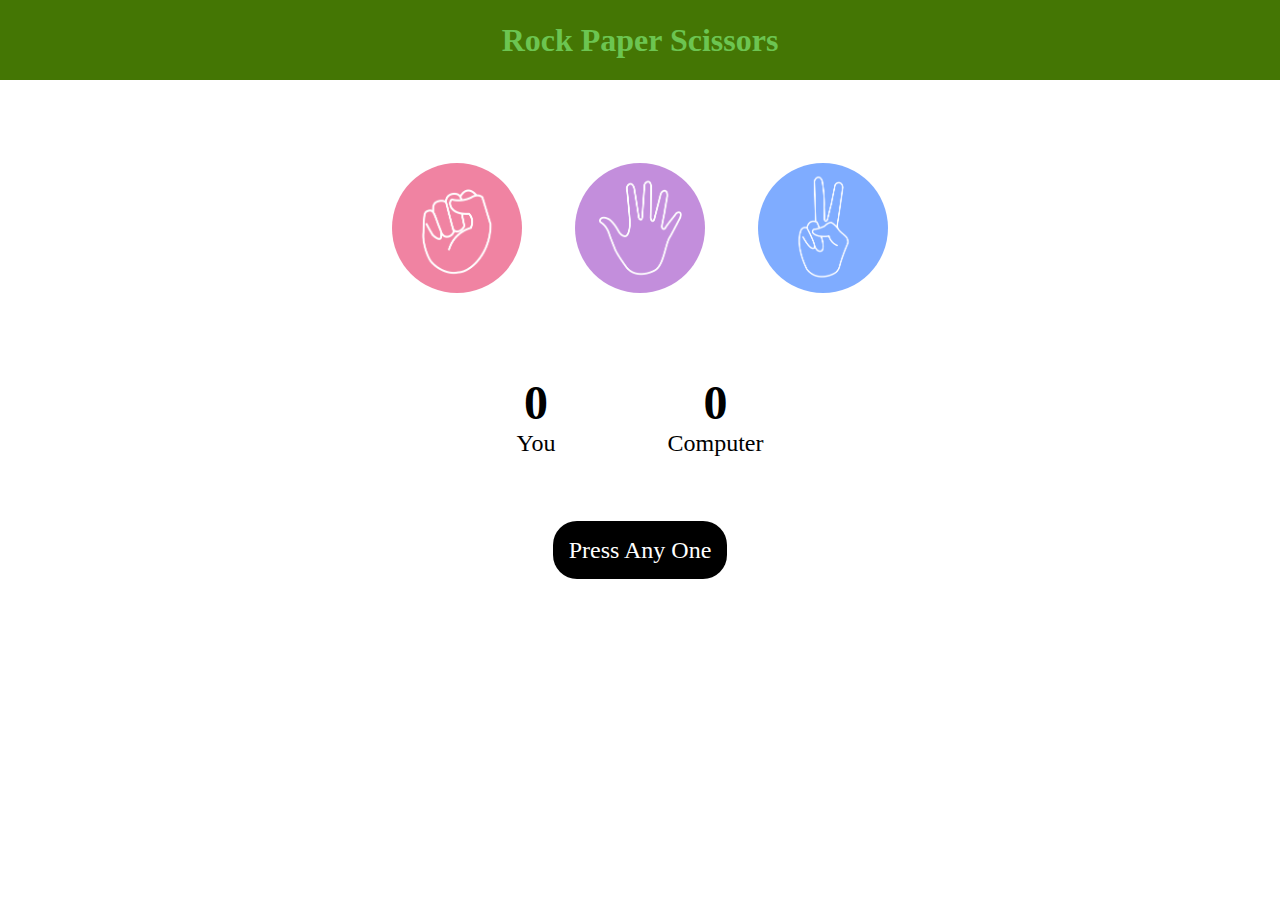
<file: Test2/index.html>
<!DOCTYPE html>
<html lang="en">
<head>
    <meta charset="UTF-8">
    <meta name="viewport" content="width=device-width, initial-scale=1.0">
    <title>Document</title>
    <link rel="stylesheet" href="style.css">
</head>
<body>
 <h1>Rock Paper Scissors</h1>   
<div class="choices">
    <div class="choice" id="rock"><img src="img/rock.png" alt="rock"></div>
    <div class="choice" id="paper"><img src="img/paper.png" alt="paper"></div>
    <div class="choice" id="scissor"><img src="img/scissors.png" alt="scissor"></div>
</div> 
<div class="score_board">
    <div class="score">
    <div id="you">0</div>
    <p>You</p>
</div>
<div class="score">
    <div id="comp">0</div>
    <p>Computer</p>
</div>
</div>

<div class="notice"><p>Press Any One</p></div>
<script src="app.js"></script>
</body>
</html>
</file>
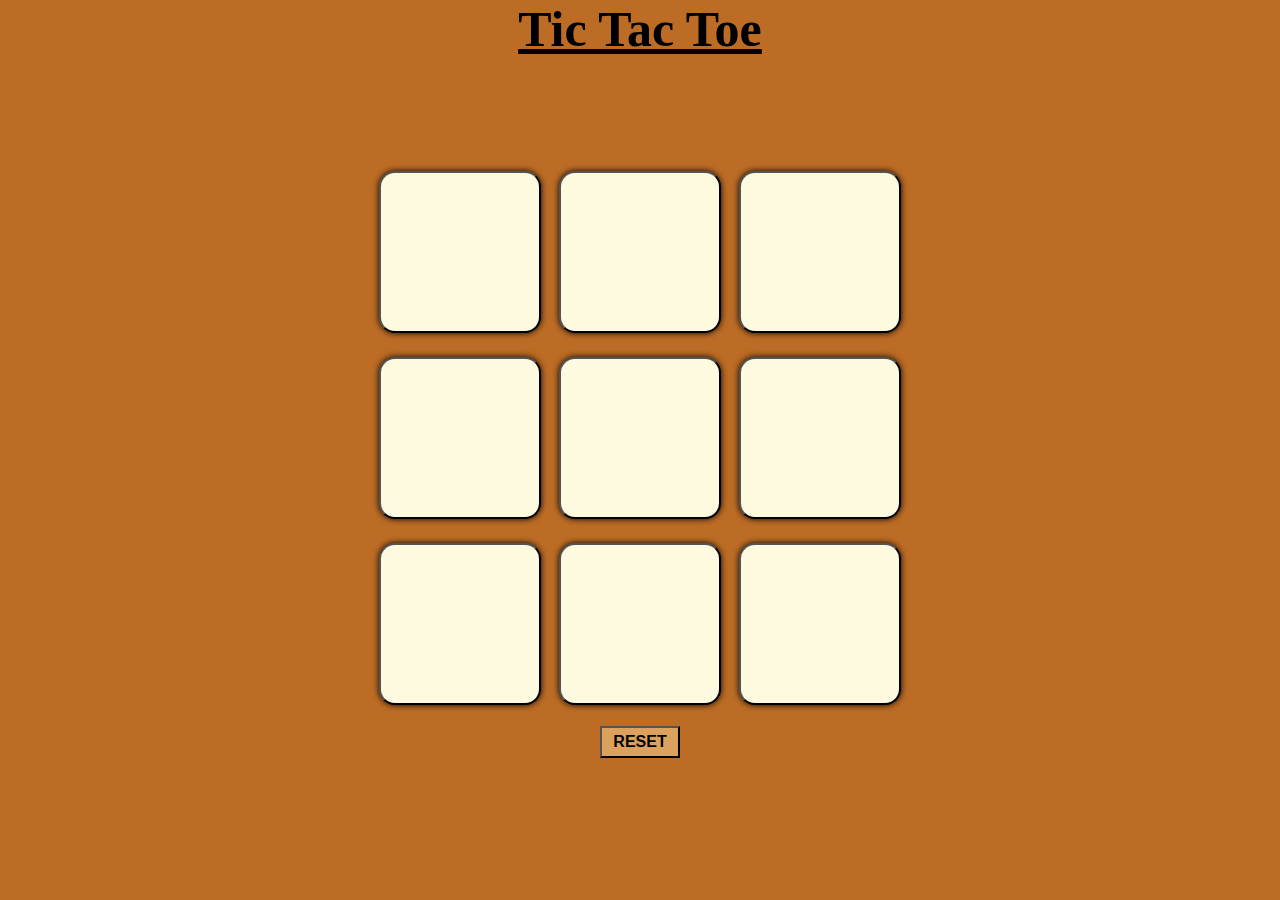
<file: Test/intro.html>
<!DOCTYPE html>
<html lang="en">
<head>
    <meta charset="UTF-8">
    <meta name="viewport" content="width=device-width, initial-scale=1.0">
    <title>Document</title>
    <link rel="stylesheet" href="style.css">
</head>
<body>
    <div class="msg_cnt hide">
        <p>Winner</p>
        <button class="new">New Game</button>
    </div>
    <h1>Tic Tac Toe</h1>
    <div class="plot">
<div class="game">
   <button class="box"> </button>
   <button class="box"></button>
   <button class="box"></button>
   <button class="box"></button>
   <button class="box"></button>
   <button class="box"></button>
   <button class="box"></button>
   <button class="box"></button>
   <button class="box"></button>

</div> 
<button class="rst">RESET</button>
</div> 
<script src="app.js"></script>
</body>
</html>
</file>
<file: Test2/style.css>
*
{
    margin: 0;
    padding: 0;
    text-align: center;
   
}

h1{
    height: 5rem;
    line-height: 5rem;
    background-color:#447604 ;
    color: #6CC551;
}

.choice{
    height:135px;
    width:135px;
   border-radius: 50%;
   display: flex;
   justify-content: center;
   align-items: center; 
    
}

img{
height: 130px;
width: 130px;
object-fit: cover;
border-radius: 50%;
}

.choices{
    display: flex;
    justify-content: center;
    align-items: center;
    margin-top: 5rem;
    gap: 3rem;

}

.choice:hover{
    background-color: black;
    cursor: pointer;
}

.score_board{
    display: flex;
    justify-content: center;
    align-items: center;
    gap: 7rem;
    margin-top: 5rem;
}
.score{
    font-size: 1.5rem;
}

#you,#comp{
    font-size: 3rem;
    font-weight: 600;
}
.notice{
    margin-top: 5rem;
}

.notice p{
   
    background-color: black;
    color: white;
    font-size: 1.5rem;
    display: inline;
    padding: 1rem;
    border-radius:1.5rem;
    

}
</file>
<file: Test/style.css>
*{
    padding: 0;
    margin: 0;
    
}
body{
    background-color: #bc6c25;
}
h1{
    font-size: 50px;
    text-align: center;
    text-decoration:underline;
}

.game{
    display: flex;
    height: 60vmin;
    flex-wrap: wrap;
    justify-content: center;
    align-items:center;
    width: 60vh;
    
    gap: 2vmin;
}

.box{
    height: 18vmin;
    display: flex;
    flex-wrap: wrap;
    width:18vmin ;
    justify-content: center;
    align-items: center;
    font-size: 4rem;
    background-color: #fefae0;
    border-radius: 1rem;
    box-shadow: 0 0 0.1em black;
    
}
.plot{
    display: flex;
    justify-content: center;
    align-items: center;
     flex-direction: column;
    height: 90vh;
    row-gap:2vmin;
    

}
button{
    height: 2rem;
    width: 5rem;
    font-size: medium;
    font-weight: 600;
    background-color: #dda15e;
}

.msg_cnt{
    display: flex;
    justify-content: center;
    flex-direction: column;
    width: 100vw;
    align-items: center;
    gap: 2rem;
    height: 100vh;
    

}

p{
    color: #283618;
    font-size: 50px;
    font-weight: 600;

}

.new{
    width: 20vmin;
    color:#fefae0 ;
}

.hide{
    display:none;
}
</file>
